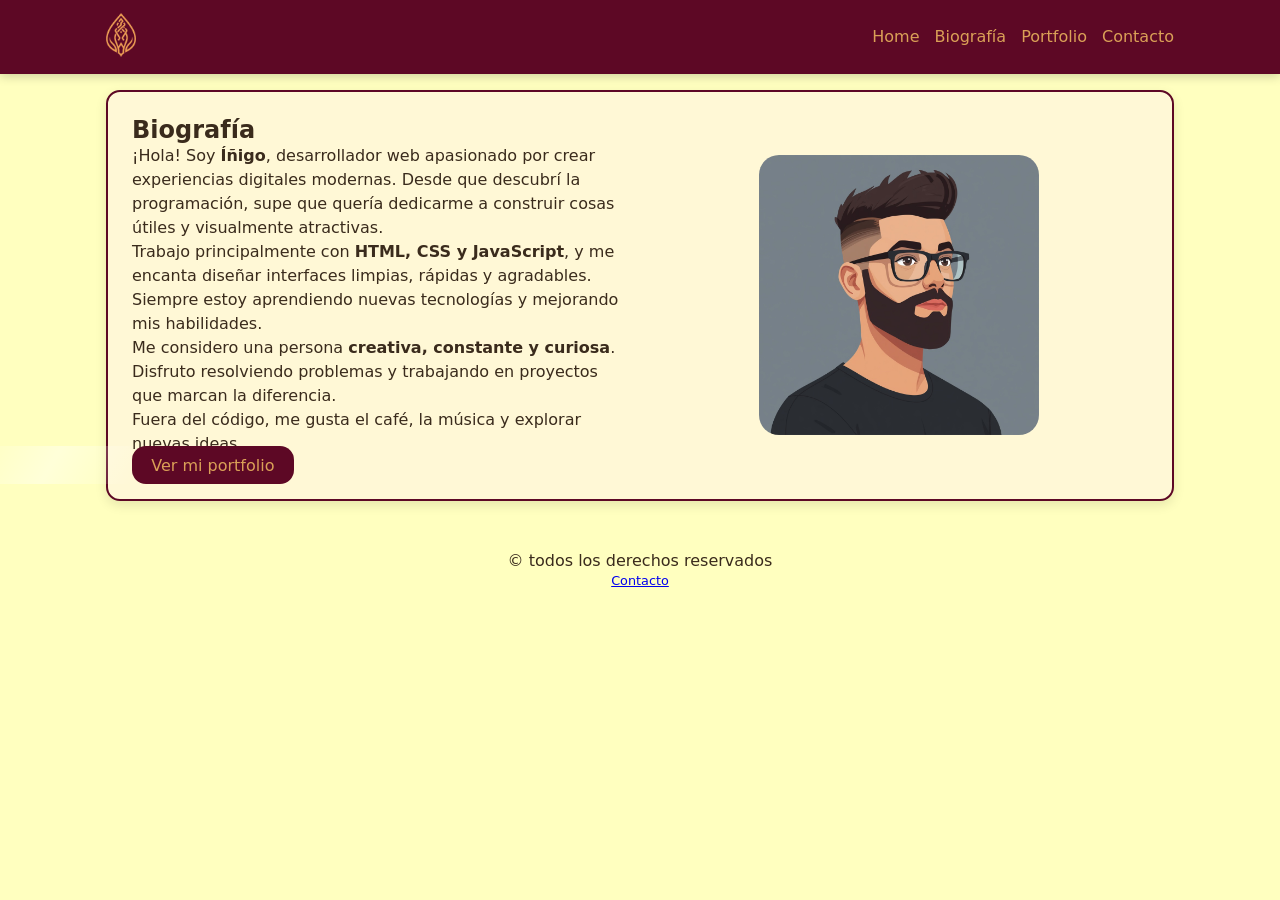
<file: pages/biografia.html>
<!DOCTYPE html>
<html lang="es">

<head>
    <meta charset="UTF-8">
    <meta name="viewport" content="width=device-width, initial-scale=1.0">
    <title>Biografía</title>
    <link rel="icon" href="../assets/images/logo-inigo.png" type="image/png">
    <link rel="stylesheet" href="../css/styles.css">
</head>

<body>
    <header>
        <nav class="nav">

            <!-- Logo -->
            <div class="logo_container">
                <a href="#" class="logo-link">
                    <img class="logo" src="../assets/images/logo-inigo.png" alt="logo">
                </a>
            </div>

            <!-- Links -->
            <ul class="nav-links">
                <li><a href="/index.html">Home</a></li>
                <li><a href="/pages/biografia.html">Biografía</a></li>
                <li><a href="/pages/portfolio.html">Portfolio</a></li>
                <li><a href="/pages/contacto.html">Contacto</a></li>
            </ul>

        </nav>
    </header>

    <main>
        <section class="section_container bio animated-card">

            <div class="bio-text">
                <h1>Biografía</h1>

                <p>
                    ¡Hola! Soy <strong>Íñigo</strong>, desarrollador web apasionado por crear experiencias digitales
                    modernas.
                    Desde que descubrí la programación, supe que quería dedicarme a construir cosas útiles y visualmente
                    atractivas.
                </p>

                <p>
                    Trabajo principalmente con <strong>HTML, CSS y JavaScript</strong>, y me encanta diseñar interfaces
                    limpias,
                    rápidas y agradables. Siempre estoy aprendiendo nuevas tecnologías y mejorando mis habilidades.
                </p>

                <p>
                    Me considero una persona <strong>creativa, constante y curiosa</strong>. Disfruto resolviendo
                    problemas
                    y trabajando en proyectos que marcan la diferencia.
                </p>

                <p>
                    Fuera del código, me gusta el café, la música y explorar nuevas ideas.
                </p>

                <a href="/pages/portfolio.html" class="button glow-btn">Ver mi portfolio</a>
            </div>

            <div class="bio-image">
                <img src="../assets/images/programador.jpg" alt="Programador">
            </div>

        </section>
    </main>

    <footer>
        <div>
            <p>&copy; todos los derechos reservados</p>
            <a href="pages/contacto.html">Contacto</a>
        </div>
    </footer>
</body>

</html>
</file>
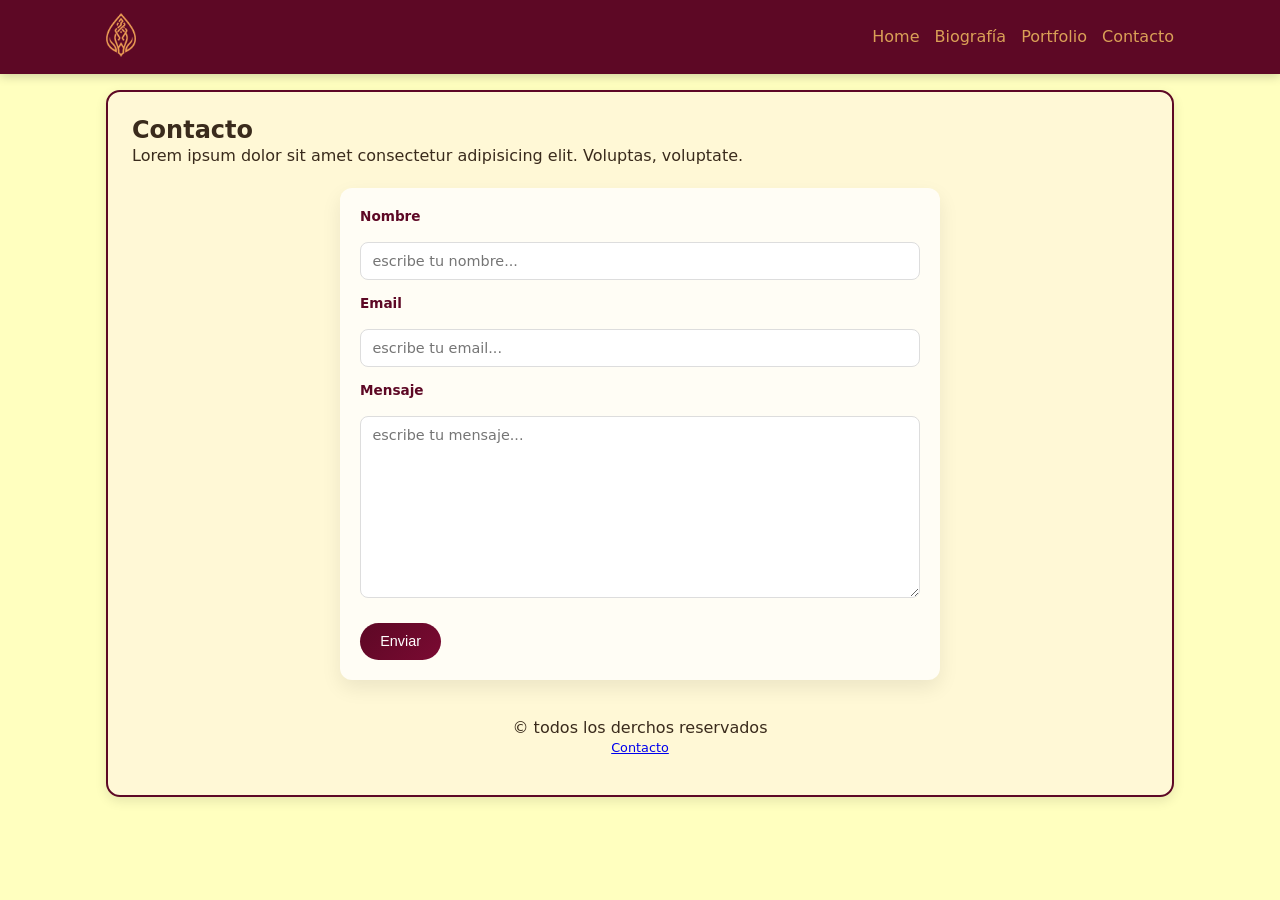
<file: pages/contacto.html>
<!DOCTYPE html>
<html lang="en">
<head>
    <meta charset="UTF-8">
    <meta name="viewport" content="width=device-width, initial-scale=1.0">
    <title>Contacto</title>
    <link rel="icon" href="../assets/images/logo-inigo.png" type="image/png">
    <link rel="stylesheet" href="../css/styles.css">
</head>
<body>
     <header>
        <nav class="nav">

            <!-- Logo -->
            <div class="logo_container">
                <a href="#" class="logo-link">
                    <img class="logo" src="../assets/images/logo-inigo.png" alt="logo">
                </a>
            </div>
            

            <!-- Links -->
            <ul class="nav-links">
                <li><a href="/index.html">Home</a></li>
                <li><a href="/pages/biografia.html">Biografía</a></li>
                <li><a href="/pages/portfolio.html">Portfolio</a></li>
                <li><a href="/pages/contacto.html">Contacto</a></li>
            </ul>

        </nav>
    </header>
    <main>
        <section class="section_container">
            <h1>Contacto</h1>
            <p>Lorem ipsum dolor sit amet consectetur adipisicing elit. Voluptas, voluptate.</p>
    <form action="">
                <label for="name">Nombre</label>
                <input type="text" placeholder="escribe tu nombre...">
                <label for="email">Email</label>
                <input type="email" id="email" placeholder="escribe tu email...">
                <label for="message">Mensaje</label>
                <textarea name="message" id="message" cols="30" rows="10" placeholder="escribe tu mensaje..."></textarea>
                <button type="submit">Enviar</button>
            </form>
    <footer>
        <div>
            <p>&copy; todos los derchos reservados</p>
            <a href="pages\contacto.html">Contacto</a>
        </div>
    </footer>
</body>
</html>
</file>
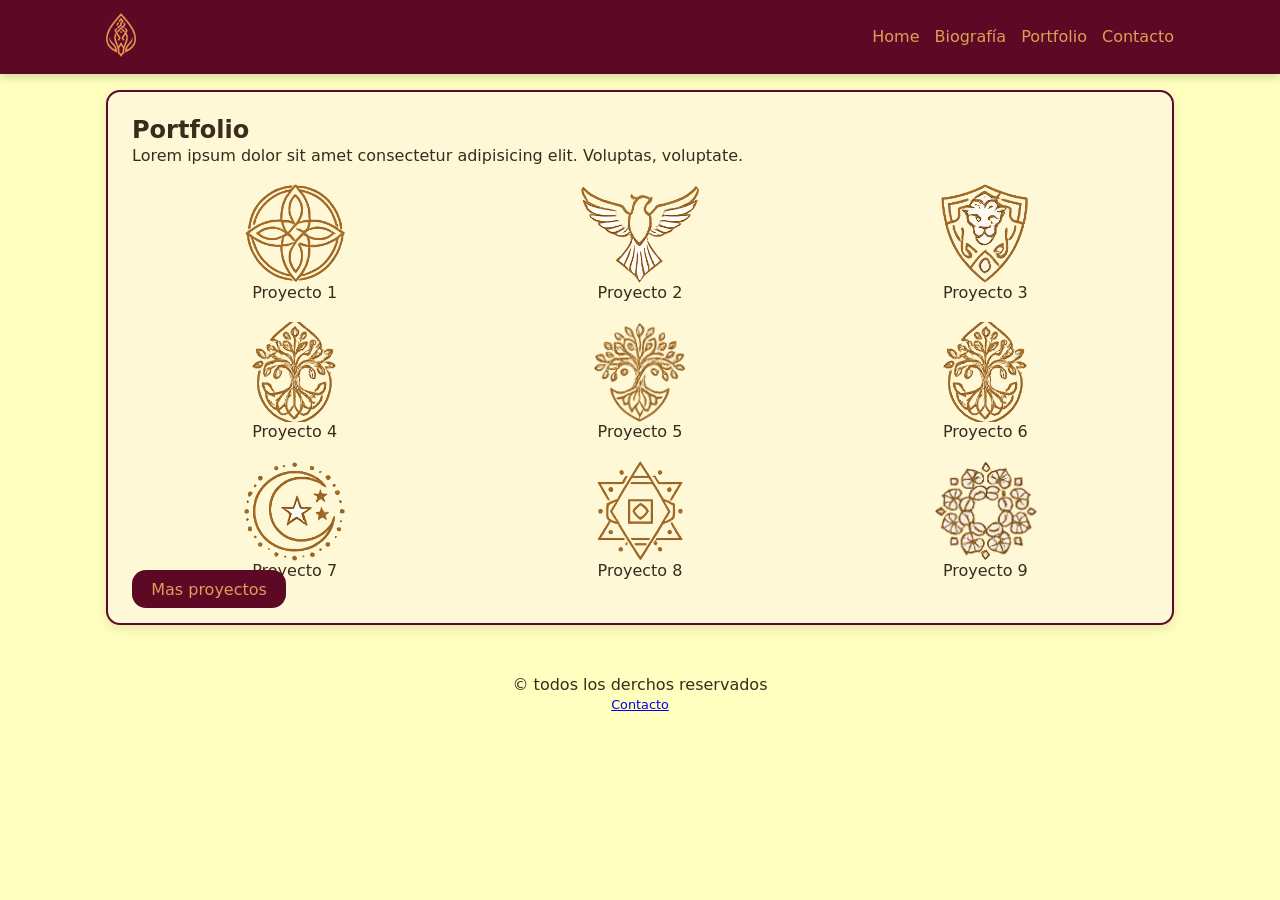
<file: pages/portfolio.html>
<!DOCTYPE html>
<html lang="en">

<head>
    <meta charset="UTF-8">
    <meta name="viewport" content="width=device-width, initial-scale=1.0">
    <title>Proyectos</title>
    <link rel="icon" href="../assets/images/logo-inigo.png" type="image/png">
    <link rel="stylesheet" href="../css/styles.css">
</head>

<body>
    <header>
        <nav class="nav">

            <!-- Logo -->
            <div class="logo_container">
                <a href="#" class="logo-link">
                    <img class="logo" src="../assets/images/logo-inigo.png" alt="logo">
                </a>
            </div>


            <!-- Links -->
            <ul class="nav-links">
                <li><a href="../index.html">Home</a></li>
                <li><a href="../pages/biografia.html">Biografía</a></li>
                <li><a href="../pages/portfolio.html">Portfolio</a></li>
                <li><a href="../pages/contacto.html">Contacto</a></li>
            </ul>

        </nav>
    </header>
    <main>



        <section class="section_container">
            <h1>Portfolio</h1>
            <p>Lorem ipsum dolor sit amet consectetur adipisicing elit. Voluptas, voluptate.</p>

            <div class="projects-grid">
                <a href="" class="project-link"><img class="portfolio-img" src="../assets/images/Recortados/1.png" alt="proyectos">Proyecto 1</a>
                <a href="" class="project-link"><img class="portfolio-img" src="../assets/images/Recortados/2.png" alt="proyectos">Proyecto 2</a>
                <a href="" class="project-link"><img class="portfolio-img" src="../assets/images/Recortados/3.png" alt="proyectos">Proyecto 3</a>
                <a href="" class="project-link"><img class="portfolio-img" src="../assets/images/Recortados/4.png" alt="proyectos">Proyecto 4</a>
                <a href="" class="project-link"><img class="portfolio-img" src="../assets/images/Recortados/5.png" alt="proyectos">Proyecto 5</a>
                <a href="" class="project-link"><img class="portfolio-img" src="../assets/images/Recortados/4.png" alt="proyectos">Proyecto 6</a>
                <a href="" class="project-link"><img class="portfolio-img" src="../assets/images/Recortados/7.png" alt="proyectos">Proyecto 7</a>
                <a href="" class="project-link"><img class="portfolio-img" src="../assets/images/Recortados/8.png" alt="proyectos">Proyecto 8</a>
                <a href="" class="project-link"><img class="portfolio-img" src="../assets/images/Recortados/9.png" alt="proyectos">Proyecto 9</a>
            </div>

            <a class="button" href="pages/portfolio.html">Mas proyectos</a>

        </section>

    </main>
    <footer>
        <div>
            <p>&copy; todos los derchos reservados</p>
            <a href="pages\contacto.html">Contacto</a>
        </div>
    </footer>
</body>

</html>
</file>
<file: css/styles.css>
/* =========================
   VARIABLES
========================= */
:root {
    --color-bg: #ffffbf; 
    --color-primary: #5d0825;
    --color-primary-light: #7a0a32;
    --color-accent: #daa057;
    --color-text: #3a2b1c;

    --radius: 14px;
    --spacing: 1rem;
    --max-width: 1100px;
}

/* =========================
   RESET
========================= */
* {
    margin: 0;
    padding: 0;
    box-sizing: border-box;
}

body {
    font-family: system-ui, sans-serif;
    background-color: var(--color-bg);
    color: var(--color-text);
}

/* =========================
   LAYOUT GENERAL
========================= */
main {
    max-width: var(--max-width);
    margin: 0 auto;
    padding: 1rem;
}

/* =========================
   HEADER
========================= */
header {
    background-color: var(--color-primary);
    box-shadow: 0 2px 10px rgba(0,0,0,0.2);
}

.nav {
    max-width: var(--max-width);
    margin: 0 auto;
    padding: 0.8rem 1rem;

    display: flex;
    flex-direction: column;
    align-items: center;
    gap: 10px;
}

.logo {
    width: 30px;
}

/* NAV LINKS */
.nav-links {
    list-style: none;
    display: flex;
    gap: 15px;
}

.nav-links a {
    text-decoration: none;
    color: var(--color-accent);
    font-weight: 500;
    transition: 0.3s;
}

.nav-links a:hover {
    color: white;
}

/* =========================
   SECCIONES
========================= */
.section_container {
    background: #fff8d6;
    border: 2px solid var(--color-primary);
    border-radius: var(--radius);
    padding: 1.2rem;
    margin-bottom: 1rem;
    box-shadow: 0 4px 12px rgba(0,0,0,0.1);
}

/* =========================
   BIO
========================= */
.bio-index {
    display: flex;
    flex-direction: column;
    gap: 10px;
}

h2 {
    font-size: 1.4rem;
    color: var(--color-primary);
}

p {
    font-size: 0.95rem;
    line-height: 1.5;
}

/* =========================
   BOTÓN
========================= */
.button {
    align-self: flex-start;
    text-decoration: none;
    background-color: var(--color-primary);
    color: var(--color-accent);
    padding: 0.6em 1.2em;
    border-radius: var(--radius);
    transition: 0.3s;
}

.button:hover {
    background-color: var(--color-primary-light);
    color: #fff;
}

/* =========================
   PROYECTOS
========================= */
.projects-grid {
    display: grid;
    grid-template-columns: repeat(1, 1fr);
    gap: 20px;
    margin-top: 15px;
    justify-items: center;
}

.projects-grid img {
    width: 100%;
    height: 100px;
    object-fit: cover;
    border-radius: 12px;
    display: block;
    transition: transform 0.3s ease, box-shadow 0.3s ease;
}

.projects-grid img:hover {
    transform: scale(1.04);
    box-shadow: 0 8px 20px rgba(0,0,0,0.2);
}

.project-link{
    text-align: center;
    text-decoration: none   ;
    color: var(--color-text);
    font-weight: 500;

}
/* =========================
   FOOTER
========================= */
footer {
    text-align: center;
    padding: 1rem;
    font-size: 0.8rem;
}

/* =========================
   BIO LAYOUT MEJORADO
========================= */
.bio {
    display: flex;
    flex-direction: column;
    gap: 20px;
}

.bio-text {
    animation: fadeInLeft 1s ease;
}

.bio-image {
    display: flex;
    justify-content: center;
    animation: fadeInRight 1s ease;
}

.bio-image img {
    width: 100%;
    max-width: 280px;
    border-radius: 20px;
    transition: transform 0.4s ease, box-shadow 0.4s ease;
}

.bio-image img:hover {
    transform: scale(1.05) rotate(1deg);
    box-shadow: 0 10px 25px rgba(0,0,0,0.25);
}

/* =========================
   ANIMACIONES
========================= */
@keyframes fadeInLeft {
    from {
        opacity: 0;
        transform: translateX(-40px);
    }
    to {
        opacity: 1;
        transform: translateX(0);
    }
}

@keyframes fadeInRight {
    from {
        opacity: 0;
        transform: translateX(40px);
    }
    to {
        opacity: 1;
        transform: translateX(0);
    }
}

/* =========================
   TARJETA ANIMADA
========================= */
.animated-card {
    transition: transform 0.3s ease, box-shadow 0.3s ease;
}

.animated-card:hover {
    transform: translateY(-5px);
    box-shadow: 0 10px 30px rgba(0,0,0,0.2);
}

/* =========================
   BOTÓN CON BRILLO
========================= */
.glow-btn {
    position: relative;
    overflow: hidden;
}

.glow-btn::after {
    content: "";
    position: absolute;
    top: 0;
    left: -100%;
    width: 100%;
    height: 100%;
    background: linear-gradient(120deg, transparent, rgba(255,255,255,0.4), transparent);
    transition: 0.5s;
}

.glow-btn:hover::after {
    left: 100%;
}

/* =========================
   RESPONSIVE MEJORADO
========================= */
@media (min-width: 768px) {
    .bio {
        flex-direction: row;
        align-items: center;
    }

    .bio-text {
        flex: 1;
    }

    .bio-image {
        flex: 1;
    }
}
/* =========================
   FORMULARIO
========================= */
form {
    max-width: 600px;
    margin: 20px auto;
    padding: 20px;
    background-color: #fffdf5;
    border-radius: 12px;
    box-shadow: 0 8px 20px rgba(0,0,0,0.08);
    display: flex;
    flex-direction: column;
    gap: 15px;
}

form label {
    font-size: 0.85rem;
    font-weight: 600;
    color: var(--color-primary);
    margin-bottom: 3px;
}

form input,
form textarea {
    width: 100%;
    padding: 0.7em 0.8em;
    border-radius: 8px;
    border: 1.5px solid #ddd;
    background-color: #fff;
    font-family: inherit;
    font-size: 0.9rem;
    color: var(--color-text);
    transition: all 0.25s ease;
}

form input:hover,
form textarea:hover {
    border-color: var(--color-primary-light);
}

form input:focus,
form textarea:focus {
    outline: none;
    border-color: var(--color-accent);
    box-shadow: 0 0 0 3px rgba(218, 160, 87, 0.25);
}

form textarea {
    min-height: 140px;
    resize: vertical;
}

form button {
    margin-top: 10px;
    align-self: flex-start;
    background: linear-gradient(135deg, var(--color-primary), var(--color-primary-light));
    color: #fff;
    border: none;
    padding: 0.7em 1.4em;
    border-radius: 999px;
    cursor: pointer;
    font-size: 0.9rem;
    font-weight: 500;
    transition: all 0.3s ease;
}

form button:hover {
    transform: translateY(-2px);
    box-shadow: 0 6px 15px rgba(0,0,0,0.15);
}

form button:active {
    transform: translateY(0);
    box-shadow: none;
}

/* =========================
   TABLET
========================= */
@media (min-width: 768px) {
    .nav {
        flex-direction: row;
        justify-content: space-between;
    }

    .projects-grid {
        grid-template-columns: repeat(2, 1fr);
    }

    h2 {
        font-size: 1.6rem;
    }

    p {
        font-size: 1rem;
    }
    
    .bio {
        flex-direction: row;
        align-items: center;
    }

    .bio-text {
        flex: 1;
    }

    .bio-image {
        flex: 1;
    }
}


/* =========================
   DESKTOP
========================= */
@media (min-width: 1200px) {
    .section_container {
        padding: 1.5rem;
    }

    .projects-grid {
        grid-template-columns: repeat(3, 1fr);
    }
}
</file>
